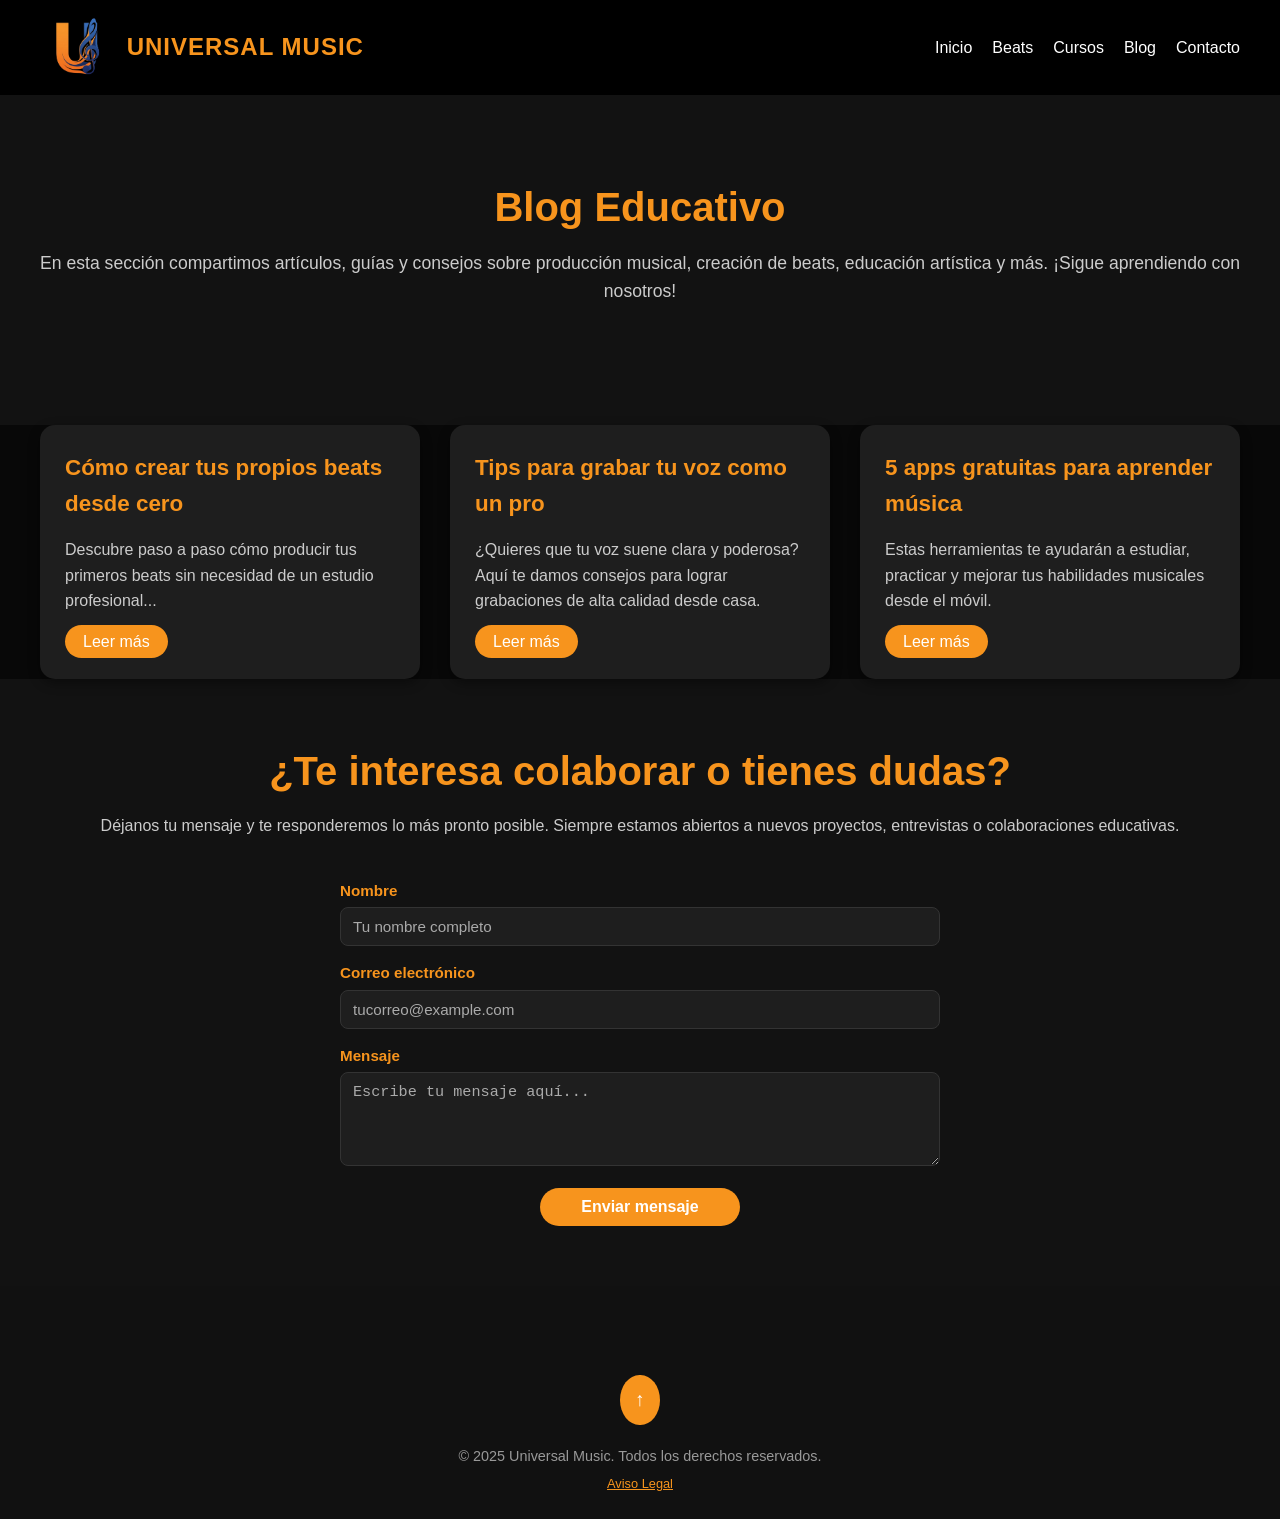
<file: blog.html>
<!DOCTYPE html>
<html lang="es">
<head>
  <meta charset="UTF-8" />
  <meta name="viewport" content="width=device-width, initial-scale=1.0"/>
  <title>Blog | Universal Music</title>
  <link rel="stylesheet" href="estilos.css" />
  <link rel="stylesheet" href="https://cdn.jsdelivr.net/npm/swiper@10/swiper-bundle.min.css"/>
  <link rel="icon" href="img/favicon.png" type="image/png" />
</head>
<body>

  
  <!-- 🔝 Navbar -->
  <header class="navbar" id="navbar">
    <div class="logo">
      <img src="imagenes/logo.png" alt="Universal Music Logo">
      <span class="nombre-sitio">Universal Music</span>
    </div>
    <ul class="nav-links">
      <li><a href="index.html">Inicio</a></li>
      <li><a href="beats.html">Beats</a></li>
      <li><a href="cursos.html">Cursos</a></li>
      <li><a href="blog.html" class="activo">Blog</a></li>
      <li><a href="#contacto">Contacto</a></li>
    </ul>
  </header>

  <!-- 📚 Encabezado del Blog -->
  <section class="cursos blog">
    <h2>Blog Educativo</h2>
    <p class="intro justificado">En esta sección compartimos artículos, guías y consejos sobre producción musical, creación de beats, educación artística y más. ¡Sigue aprendiendo con nosotros!</p>
  </section>

  <!-- 📝 Entradas del Blog -->
  <section class="lista-cursos lista-blog">

    <!-- 🧠 Artículo 1 -->
    <div class="curso articulo-blog">
      <h3>Cómo crear tus propios beats desde cero</h3>
      <p>Descubre paso a paso cómo producir tus primeros beats sin necesidad de un estudio profesional...</p>
      <a href="#" class="btn-curso">Leer más</a>
    </div>

    <!-- 🎙 Artículo 2 -->
    <div class="curso articulo-blog">
      <h3> Tips para grabar tu voz como un pro</h3>
      <p>¿Quieres que tu voz suene clara y poderosa? Aquí te damos consejos para lograr grabaciones de alta calidad desde casa.</p>
      <a href="#" class="btn-curso">Leer más</a>
    </div>

    <!-- 🎵 Artículo 3 -->
    <div class="curso articulo-blog">
      <h3>5 apps gratuitas para aprender música</h3>
      <p>Estas herramientas te ayudarán a estudiar, practicar y mejorar tus habilidades musicales desde el móvil.</p>
      <a href="#" class="btn-curso">Leer más</a>
    </div>
  </section>

  <!-- 📩 Formulario de Contacto -->
  <section class="contacto" id="contacto">
    <h2>¿Te interesa colaborar o tienes dudas?</h2>
    <p class="justificado">Déjanos tu mensaje y te responderemos lo más pronto posible. Siempre estamos abiertos a nuevos proyectos, entrevistas o colaboraciones educativas.</p>
    <form class="formulario-contacto">
      <div class="campo">
        <label for="nombre">Nombre</label>
        <input type="text" id="nombre" placeholder="Tu nombre completo" required>
      </div>
      <div class="campo">
        <label for="email">Correo electrónico</label>
        <input type="email" id="email" placeholder="tucorreo@example.com" required>
      </div>
      <div class="campo">
        <label for="mensaje">Mensaje</label>
        <textarea id="mensaje" rows="4" placeholder="Escribe tu mensaje aquí..." required></textarea>
      </div>
      <button type="submit" class="btn-enviar">Enviar mensaje</button>
    </form>
  </section>

  <!-- 👣 Footer -->
  <footer class="footer">
    <div class="social-icons">
      <a href="#"><i class="fab fa-facebook-f"></i></a>
      <a href="#"><i class="fab fa-instagram"></i></a>
      <a href="#"><i class="fab fa-twitter"></i></a>
    </div>
    <a href="#" class="btn-subir">↑</a>
    <p class="copyright">© 2025 Universal Music. Todos los derechos reservados.</p>
    <span class="aviso-legal">Aviso Legal</span>
  </footer>

  <!-- JS Swiper & Script -->
  <script src="https://cdn.jsdelivr.net/npm/swiper@10/swiper-bundle.min.js"></script>
  <script src="script.js"></script>
</body>
</html>
</file>
<file: estilos.css>
/* ======= GENERAL ======= */
* {
  margin: 0;
  padding: 0;
  box-sizing: border-box;
}

body {
  font-family: 'Poppins', sans-serif;
  background-color: #080808;
  color: #6867670e;
  line-height: 1.6;
}

/* ======= MENÚ / NAVBAR ======= */
.navbar {
  background-color: rgba(0, 0, 0, 0.9);
  display: flex;
  justify-content: space-between;
  align-items: center;
  padding: 15px 40px;
  position: sticky;
  top: 0;
  z-index: 1000;
  transition: box-shadow 0.3s ease;
}

.navbar.sombra {
  box-shadow: 0 4px 10px rgba(0, 0, 0, 0.5);
}


.logo img {
  height: 65px;
  width: auto;
}

.nav-links {
  list-style: none;
  display: flex;
  gap: 20px;
}

.nav-links li a {
  text-decoration: none;
  color: #fff;
  font-weight: 500;
  transition: color 0.3s ease;
}

.nav-links li a:hover {
  color: #f7941d; /* naranja llamativo */
}

/* ======= Logo con texto ======= */
.logo {
  display: flex;
  align-items: center;
  gap: 10px;
}

.nombre-sitio {
  font-size: 1.5rem;
  font-weight: 800;
  color: #f7941d;
  text-transform: uppercase;
  letter-spacing: 1px;
}


/* ======= SECCIÓN HERO / CARRUSEL ======= */
.hero {
  height: 90vh;
  position: relative;
  overflow: hidden;
}

.carrusel {
  height: 100%;
  width: 100%;
  position: relative;
}

.slide {
  position: absolute;
  top: 0;
  left: 0;
  height: 100%;
  width: 100%;
  background-size: cover;
  background-position: center;
  display: none;
  align-items: center;
  justify-content: center;
  text-align: center;
  transition: opacity 1s ease-in-out;
}

.slide.activo {
  display: flex;
  align-items: center;
  justify-content: center;
  animation: fade 1s ease-in-out;
}


.frase {
  font-size: 2.8rem;
  font-weight: 800;
  color: white;
  text-shadow: 2px 2px 5px #000;
  padding: 20px;
  background-color: rgba(0, 0, 0, 0.4);
  border-radius: 10px;
}

@keyframes fade {
  from { opacity: 0; transform: translateY(20px); }
  to { opacity: 1; transform: translateY(0); }
}

@media (max-width: 768px) {
  .frase {
    font-size: 1.8rem;
    padding: 15px;
  }
}

@keyframes fade {
  from { opacity: 0; transform: translateY(20px); }
  to { opacity: 1; transform: translateY(0); }
}

/* ======= RESPONSIVE ======= */
@media (max-width: 768px) {
  .navbar {
    flex-direction: column;
    padding: 20px;
  }

  .nav-links {
    flex-direction: column;
    align-items: center;
    gap: 10px;
    margin-top: 15px;
  }

  .hero {
    height: 70vh;
  }

  .slide {
    font-size: 1.8rem;
  }
}

/* ======= SOBRE NOSOTROS ======= */
.sobre-nosotros {
  padding: 80px 40px;
  background-color: #1e1e1e;
  color: #fff;
  text-align: center;
}

.sobre-nosotros h2 {
  font-size: 2.5rem;
  margin-bottom: 20px;
  color: #f7941d;
}

.sobre-nosotros p {
  max-width: 800px;
  margin: 0 auto 20px;
  font-size: 1.1rem;
  line-height: 1.8;
}

.btn-contacto {
  display: inline-block;
  margin-top: 20px;
  padding: 12px 25px;
  background-color: #f7941d;
  color: #fff;
  text-decoration: none;
  border-radius: 30px;
  font-weight: bold;
  transition: background-color 0.3s ease;
}

.btn-contacto:hover {
  background-color: #ffae42;
}


/* === CSS ADICIONAL PARA DISEÑO EN DOS COLUMNAS === */
.sobre-nosotros {
  padding: 80px 40px;
  background-color: #1e1e1e;
  color: #fff;
}

.contenedor-sobre-dos-columnas {
  display: grid;
  grid-template-columns: repeat(auto-fit, minmax(300px, 1fr));
  gap: 40px;
  align-items: center;
  max-width: 1200px;
  margin: 0 auto;
}

.columna-imagen img {
  width: 100%;
  border-radius: 15px;
  box-shadow: 0 4px 15px rgba(0,0,0,0.4);
}

.columna-texto h2 {
  font-size: 2.5rem;
  margin-bottom: 20px;
  color: #f7941d;
}

.columna-texto p {
  text-align: justify;
  font-size: 1.1rem;
  line-height: 1.8;
  margin-bottom: 20px;
}


/* ======= ¿QUÉ OFRECEMOS? ======= */
.ofrecemos {
  padding: 80px 40px;
  background-color: #181818;
  color: #fff;
  text-align: center;
}

.ofrecemos h2 {
  font-size: 2.5rem;
  color: #f7941d;
  margin-bottom: 40px;
}
.servicios {
  display: flex;
  flex-wrap: wrap;
  justify-content: center;
  gap: 30px;
  max-width: 1200px;
  margin: 0 auto;
}

.servicio {
  flex: 1 1 calc(33.333% - 30px);
  max-width: calc(33.333% - 30px);
}

@media (max-width: 992px) {
  .servicio {
    flex: 1 1 calc(45% - 30px);
    max-width: calc(45% - 30px);
  }
}

@media (max-width: 600px) {
  .servicio {
    flex: 1 1 100%;
    max-width: 100%;
  }
}


.servicio {
  background-color: #262626;
  padding: 30px 20px;
  border-radius: 15px;
  transition: transform 0.3s ease, background-color 0.3s ease;
  box-shadow: 0 4px 15px rgba(0,0,0,0.3);
}

.servicio:hover {
  transform: translateY(-10px);
  background-color: #2e2e2e;
}

.servicio i {
  font-size: 3rem;
  color: #f7941d;
  margin-bottom: 15px;
}

.servicio h3 {
  font-size: 1.3rem;
  margin-bottom: 10px;
  color: #fff;
}

.servicio p {
  font-size: 1rem;
  color: #ccc;
}

.btn-mas {
  display: inline-block;
  margin-top: 10px;
  padding: 8px 20px;
  background-color: #f7941d;
  color: #fff;
  border-radius: 20px;
  text-decoration: none;
  font-size: 0.9rem;
  transition: background-color 0.3s ease;
}

.btn-mas:hover {
  background-color: #ffae42;
}

/* ======= CURSOS Y FORMACIÓN ======= */
.cursos {
  padding: 80px 40px;
  background-color: #121212;
  text-align: center;
  color: #fff;
}

.cursos h2 {
  font-size: 2.5rem;
  color: #f7941d;
  margin-bottom: 10px;
}

.cursos .intro {
  font-size: 1.1rem;
  margin-bottom: 40px;
  color: #ccc;
}

.lista-cursos {
  display: grid;
  grid-template-columns: repeat(auto-fit, minmax(260px, 1fr));
  gap: 30px;
  max-width: 1200px;
  margin: 0 auto;
}

.curso {
  background-color: #1e1e1e;
  padding: 25px;
  border-radius: 15px;
  box-shadow: 0 4px 12px rgba(0,0,0,0.4);
  transition: transform 0.3s ease;
}

.curso:hover {
  transform: translateY(-10px);
}

.curso h3 {
  font-size: 1.4rem;
  margin-bottom: 15px;
  color: #f7941d;
}

.curso p {
  font-size: 1rem;
  color: #ccc;
  line-height: 1.6;
  margin-bottom: 15px;
}

.btn-curso {
  padding: 8px 18px;
  background-color: #f7941d;
  color: #fff;
  border-radius: 20px;
  text-decoration: none;
  font-weight: 500;
  transition: background-color 0.3s ease;
}

.btn-curso:hover {
  background-color: #ffa640;
}

.ver-todos {
  margin-top: 40px;
}

.btn-ver-todos {
  padding: 10px 25px;
  background-color: transparent;
  border: 2px solid #f7941d;
  color: #f7941d;
  border-radius: 30px;
  text-decoration: none;
  font-size: 1rem;
  font-weight: 600;
  transition: all 0.3s ease;
}

.btn-ver-todos:hover {
  background-color: #f7941d;
  color: #fff;
}

/* ======= BEATS DESTACADOS ======= */
.beats {
  padding: 80px 40px;
  background-color: #181818;
  color: #fff;
  text-align: center;
}

.beats h2 {
  font-size: 2.5rem;
  color: #f7941d;
  margin-bottom: 10px;
}

.beats .intro {
  font-size: 1.1rem;
  margin-bottom: 40px;
  color: #ccc;
}

.lista-beats {
  display: grid;
  grid-template-columns: repeat(auto-fit, minmax(260px, 1fr));
  gap: 30px;
  max-width: 1200px;
  margin: 0 auto;
}

.beat {
  background-color: #1e1e1e;
  padding: 25px;
  border-radius: 15px;
  box-shadow: 0 4px 12px rgba(0,0,0,0.4);
  transition: transform 0.3s ease;
}

.beat:hover {
  transform: translateY(-10px);
}

.beat h3 {
  font-size: 1.4rem;
  margin-bottom: 10px;
  color: #f7941d;
}

.beat p {
  font-size: 1rem;
  color: #ccc;
  margin-bottom: 10px;
}

audio {
  width: 100%;
  margin-bottom: 15px;
}

.btn-beat {
  padding: 8px 18px;
  background-color: #f7941d;
  color: #fff;
  border-radius: 20px;
  text-decoration: none;
  font-weight: 500;
  transition: background-color 0.3s ease;
}

.btn-beat:hover {
  background-color: #ffa640;
}

/* ======= TESTIMONIOS ======= */
.testimonios {
  padding: 80px 40px;
  background-color: #121212;
  color: #fff;
  text-align: center;
}

.testimonios h2 {
  font-size: 2.5rem;
  color: #f7941d;
  margin-bottom: 10px;
}

.testimonios .intro {
  font-size: 1.1rem;
  margin-bottom: 40px;
  color: #ccc;
}

.lista-testimonios {
  display: grid;
  grid-template-columns: repeat(auto-fit, minmax(250px, 1fr));
  gap: 30px;
  max-width: 1100px;
  margin: 0 auto;
}

.comentario {
  background-color: #1e1e1e;
  padding: 25px;
  border-radius: 15px;
  box-shadow: 0 4px 12px rgba(0,0,0,0.3);
  transition: transform 0.3s ease;
}

.comentario:hover {
  transform: translateY(-10px);
}

.comentario p {
  font-style: italic;
  margin-bottom: 15px;
  color: #ccc;
}

.comentario h4 {
  margin-bottom: 5px;
  color: #f7941d;
}

.comentario span {
  font-size: 0.9rem;
  color: #aaa;
}


/* ======= EVENTOS EN CARRUSEL ======= */
.eventos {
  padding: 80px 40px;
  background-color: #181818;
  color: #fff;
  text-align: center;
}

.eventos h2 {
  font-size: 2.5rem;
  color: #f7941d;
  margin-bottom: 10px;
}

.eventos .intro {
  font-size: 1.1rem;
  margin-bottom: 40px;
  color: #ccc;
}

.swiper {
  padding: 40px 0;
}

.swiper-wrapper {
  display: flex;
}

.swiper-slide.evento {
  background-color: #1e1e1e;
  padding: 25px;
  border-radius: 15px;
  max-width: 320px;
  min-height: 200px;
  box-shadow: 0 4px 12px rgba(0,0,0,0.4);
  transition: transform 0.4s ease;
  text-align: left;
  display: flex;
  flex-direction: column;
  justify-content: space-between;
}

.swiper-slide-active {
  transform: scale(1.05);
  border: 2px solid #f7941d;
}

.btn-evento {
  padding: 8px 16px;
  background-color: #f7941d;
  color: #fff;
  border-radius: 20px;
  text-decoration: none;
  font-weight: 500;
  align-self: start;
  transition: background-color 0.3s ease;
}

.btn-evento:hover {
  background-color: #ffa640;
}

.swiper-button-next,
.swiper-button-prev {
  color: #f7941d;
}

/* ========== FORMULARIO DE CONTACTO RÁPIDO ========== */
.contacto {
  padding: 80px 40px;
  background-color: #121212;
  color: #fff;
  text-align: center;
}

.contacto h2 {
  font-size: 2.5rem;
  color: #f7941d;
  margin-bottom: 10px;
}

.contacto p {
  font-size: 1rem;
  color: #ccc;
  margin-bottom: 40px;
}

.formulario-contacto {
  max-width: 600px;
  margin: 0 auto;
  text-align: left;
}

.campo {
  margin-bottom: 20px;
}

.campo label {
  display: block;
  margin-bottom: 5px;
  font-weight: 600;
}

.campo input,
.campo textarea {
  width: 100%;
  padding: 12px;
  background-color: #1e1e1e;
  border: 1px solid #333;
  border-radius: 8px;
  color: #fff;
  font-size: 1rem;
}

.campo input::placeholder,
.campo textarea::placeholder {
  color: #aaa;
}

.btn-enviar {
  background-color: #f7941d;
  color: #fff;
  padding: 12px 30px;
  border: none;
  border-radius: 25px;
  font-size: 1rem;
  cursor: pointer;
  transition: background-color 0.3s ease;
}

.btn-enviar:hover {
  background-color: #ffa640;
}

.enlace-contacto {
  margin-top: 20px;
  text-align: center;
  color: #ccc;
  font-size: 0.95rem;
}

.enlace-contacto a {
  color: #f7941d;
  text-decoration: underline;
}
.enlace-contacto a:hover {
  color: #ffa640;
}

/* ========== FOOTER ========== */
/* ========== FOOTER MODERNO Y LIGERO ========== */
.footer {
  background-color: #111;
  padding: 40px 20px;
  color: #ccc;
  text-align: center;
}

.social-icons {
  margin-bottom: 20px;
}

.social-icons a {
  margin: 0 10px;
  color: #f7941d;
  font-size: 1.3rem;
  transition: transform 0.3s ease;
}

.social-icons a:hover {
  transform: scale(1.2);
}

.btn-subir {
  display: inline-block;
  margin: 10px 0;
  font-size: 1.2rem;
  background-color: #f7941d;
  color: #fff;
  padding: 10px 15px;
  border-radius: 50%;
  text-decoration: none;
  transition: background-color 0.3s ease;
}

.btn-subir:hover {
  background-color: #ffa640;
}

.copyright {
  font-size: 0.9rem;
  color: #999;
  margin-top: 10px;
}

.aviso-legal {
  display: block;
  margin-top: 5px;
  font-size: 0.8rem;
  color: #f7941d;
  text-decoration: underline;
}

/* ========== FOOTER MÁS DELGADO ========== */
.footer {
  background-color: #111;
  padding: 25px 20px;
  color: #f1eded;
  text-align: center;
}

/* ========== BOTÓN FLOTANTE PARA SUBIR ========== */
.btn-subir-fijo {
  position: fixed;
  bottom: 30px;
  right: 30px;
  background-color: #f7941d;
  color: #fff;
  padding: 10px 15px;
  font-size: 1.2rem;
  border-radius: 50%;
  text-decoration: none; 
  z-index: 999;
  box-shadow: 0 2px 10px rgba(0, 0, 0, 0.3);
  transition: background-color 0.3s ease, transform 0.2s ease;
}

.btn-subir-fijo:hover {
  background-color: #ffa640;
  transform: scale(1.1);
}

/* 🎨 Estilos para el carrusel de eventos */
#eventos {
  padding: 60px 20px;
  background-color: #111;
  color: white;
  text-align: center;
}

.evento-card {
  background-color: #1e1e1e;
  padding: 30px;
  border-radius: 20px;
  box-shadow: 0 0 15px #00000077;
  transition: transform 0.3s;
}

.evento-card:hover {
  transform: scale(1.03);
}

.evento-card h3 {
  margin-bottom: 10px;
  color: #ffc107;
}

.evento-card p {
  margin: 5px 0;
  font-weight: bold;
}

.evento-card span {
  display: block;
  margin: 10px 0 15px;
  font-size: 0.95em;
}

.btn-evento {
  background-color: #ffc107;
  padding: 10px 20px;
  color: #000;
  border-radius: 10px;
  text-decoration: none;
  font-weight: bold;
}

.swiper-button-next,
.swiper-button-prev {
  color: #ffc107;
}

/* 🌀 NUEVO CARRUSEL DE EVENTOS */
.carrusel-nuevo {
  padding: 40px 0;
}

.tarjeta-evento {
  background: linear-gradient(145deg, #1e1e1e, #2c2c2c);
  color: #fff;
  padding: 30px;
  border-radius: 20px;
  box-shadow: 0 4px 15px rgba(0,0,0,0.5);
  transition: transform 0.4s ease, background 0.4s ease;
  display: flex;
  flex-direction: column;
  justify-content: space-between;
  max-width: 300px;
  text-align: left;
}

.tarjeta-evento:hover {
  transform: scale(1.05);
  background: linear-gradient(145deg, #2c2c2c, #1e1e1e);
}

.tarjeta-evento h3 {
  color: #f7941d;
  font-size: 1.3rem;
  margin-bottom: 10px;
}

.tarjeta-evento p {
  font-size: 1rem;
  font-weight: 600;
  margin-bottom: 5px;
}

.tarjeta-evento span {
  font-size: 0.95rem;
  margin-bottom: 15px;
  display: block;
  color: #ccc;
}

.tarjeta-evento .btn-evento {
  align-self: flex-start;
  background-color: #f7941d;
  color: #fff;
  padding: 10px 20px;
  border-radius: 20px;
  text-decoration: none;
  font-weight: bold;
  transition: background-color 0.3s ease;
}

.tarjeta-evento .btn-evento:hover {
  background-color: #ffa640;
}

.swiper-button-next,
.swiper-button-prev {
  color: #f7941d;
}

/* NUEVO CARRUSEL DE EVENTOS MÁS COMPACTO Y MODERNO */
.carrusel-nuevo {
  padding: 30px 0;
  max-width: 1100px;
  margin: 0 auto;
}

.tarjeta-evento {
  background: linear-gradient(145deg, #222, #2b2b2b);
  color: #fff;
  padding: 20px 25px;
  border-radius: 15px;
  box-shadow: 0 6px 15px rgba(0, 0, 0, 0.5);
  transition: transform 0.3s ease, background 0.3s ease;
  display: flex;
  flex-direction: column;
  justify-content: space-between;
  max-width: 280px;
  min-height: 180px;
  text-align: left;
  font-size: 0.9rem;
}

.tarjeta-evento:hover {
  transform: translateY(-8px);
  background: linear-gradient(145deg, #2b2b2b, #222);
}

.tarjeta-evento h3 {
  color: #f7941d;
  font-size: 1.2rem;
  margin-bottom: 8px;
}

.tarjeta-evento p {
  font-weight: 600;
  margin-bottom: 4px;
  color: #f0c453;
}

.tarjeta-evento span {
  font-size: 0.85rem;
  margin-bottom: 12px;
  color: #bbb;
  line-height: 1.3;
}

.tarjeta-evento .btn-evento {
  align-self: flex-start;
  background-color: #f7941d;
  color: #fff;
  padding: 8px 18px;
  border-radius: 20px;
  text-decoration: none;
  font-weight: 600;
  transition: background-color 0.3s ease;
  font-size: 0.9rem;
}

.tarjeta-evento .btn-evento:hover {
  background-color: #ffac40;
}

/* Swiper navigation buttons */
.swiper-button-next,
.swiper-button-prev {
  color: #f7941d;
  top: 40%;
  width: 30px;
  height: 30px;
}

/* FORMULARIO DE CONTACTO MÁS COMPACTO */
.contacto {
  padding: 60px 20px;
  background-color: #121212;
  color: #fff;
  text-align: center;
}

.contenedor-contacto {
  max-width: 500px;
  margin: 0 auto;
  padding: 0 15px;
}

.formulario {
  text-align: left;
}

.campo {
  margin-bottom: 15px;
}

.campo label {
  display: block;
  margin-bottom: 4px;
  font-weight: 600;
  font-size: 0.95rem;
  color: #f7941d;
}

.campo input,
.campo textarea {
  width: 100%;
  padding: 10px 12px;
  background-color: #1e1e1e;
  border: 1px solid #333;
  border-radius: 8px;
  color: #fff;
  font-size: 0.95rem;
  resize: vertical;
}

.btn-enviar {
  background-color: #f7941d;
  color: #fff;
  padding: 10px 25px;
  border: none;
  border-radius: 25px;
  font-size: 1rem;
  cursor: pointer;
  transition: background-color 0.3s ease;
  font-weight: 600;
  width: 100%;
  max-width: 200px;
  display: block;
  margin: 0 auto;
}

.btn-enviar:hover {
  background-color: #ffac40;
}

.enlace-contacto {
  margin-top: 15px;
  text-align: center;
  color: #ccc;
  font-size: 0.9rem;
}

.enlace-contacto a {
  color: #f7941d;
  text-decoration: underline;
}

.enlace-contacto a:hover {
  color: #ffac40;
}

/* 🎧 Estilos de Beats por género */
.seccion-genero {
  margin-bottom: 40px;
  padding: 15px;
  border-radius: 10px;
  background-color: #1e1e1e;
}

.seccion-genero h3 {
  font-size: 1.5rem;
  color: #ffcc00;
  margin-bottom: 10px;
}

.beat {
  background-color: #2a2a2a;
  padding: 10px 20px;
  margin-bottom: 15px;
  border-radius: 10px;
  box-shadow: 0 4px 10px rgba(0,0,0,0.5);
}

.beat h4 {
  margin: 0;
  font-size: 1.2rem;
  color: #fff;
}

.beat p {
  margin: 5px 0;
  color: #ccc;
}

.btn-beat {
  background-color: #ff6600;
  color: #fff;
  border: none;
  padding: 8px 16px;
  margin-top: 5px;
  border-radius: 5px;
  cursor: pointer;
  font-weight: bold;
  transition: background-color 0.3s ease;
}

.btn-beat:hover {
  background-color: #cc5200;
}

/* ♿ Accesibilidad */
.accesibilidad {
  display: flex;
  gap: 10px;
  justify-content: center;
  margin: 20px 0;
}

.accesibilidad button {
  padding: 8px 12px;
  border: none;
  background-color: #444;
  color: #fff;
  border-radius: 5px;
  cursor: pointer;
}

.accesibilidad button:hover {
  background-color: #666;
}

/* ♿ Contraste alto */
body.contraste {
  background-color: #000;
  color: #FFD700;
}

body.contraste .beat {
  background-color: #111;
  color: #FFD700;
}

body.contraste .btn-beat {
  background-color: #FFD700;
  color: #000;
}

.beats-app {
  padding: 40px 20px;
  background-color: #121212;
  color: #fff;
  font-family: 'Segoe UI', sans-serif;
}

.genero {
  margin-bottom: 40px;
}

.genero h3 {
  color: #ca7a10;
  border-bottom: 1px solid #444;
  padding-bottom: 5px;
  margin-bottom: 15px;
}

.pista {
  background: #1f1f1f;
  border-radius: 10px;
  padding: 15px;
  display: flex;
  justify-content: space-between;
  align-items: center;
  margin-bottom: 15px;
  box-shadow: 0 0 10px #00000055;
}

.pista audio {
  width: 250px;
  margin-top: 8px;
}

.btn-comprar {
  background: #d48011;
  color: #000;
  padding: 10px 20px;
  border-radius: 8px;
  text-decoration: none;
  font-weight: bold;
  transition: 0.3s;
}

.btn-comprar:hover {
  background: #1c234d94;
}

.accesibilidad {
  text-align: right;
  margin-bottom: 20px;
}

.accesibilidad button {
  margin-left: 10px;
  padding: 8px 12px;
  background: #333;
  color: #fff;
  border: none;
  border-radius: 6px;
  cursor: pointer;
  transition: 0.2s;
}

.accesibilidad button:hover {
  background: #555;
}

.texto-grande {
  font-size: 1.2em;
}

.contraste-alto {
  background-color: #000 !important;
  color: #fff !important;
}

.contraste-alto .pista {
  background: #000 !important;
  border: 1px solid #fff;
}

.contraste-alto a,
.contraste-alto .btn-comprar {
  background-color: yellow !important;
  color: black !important;
}
</file>
